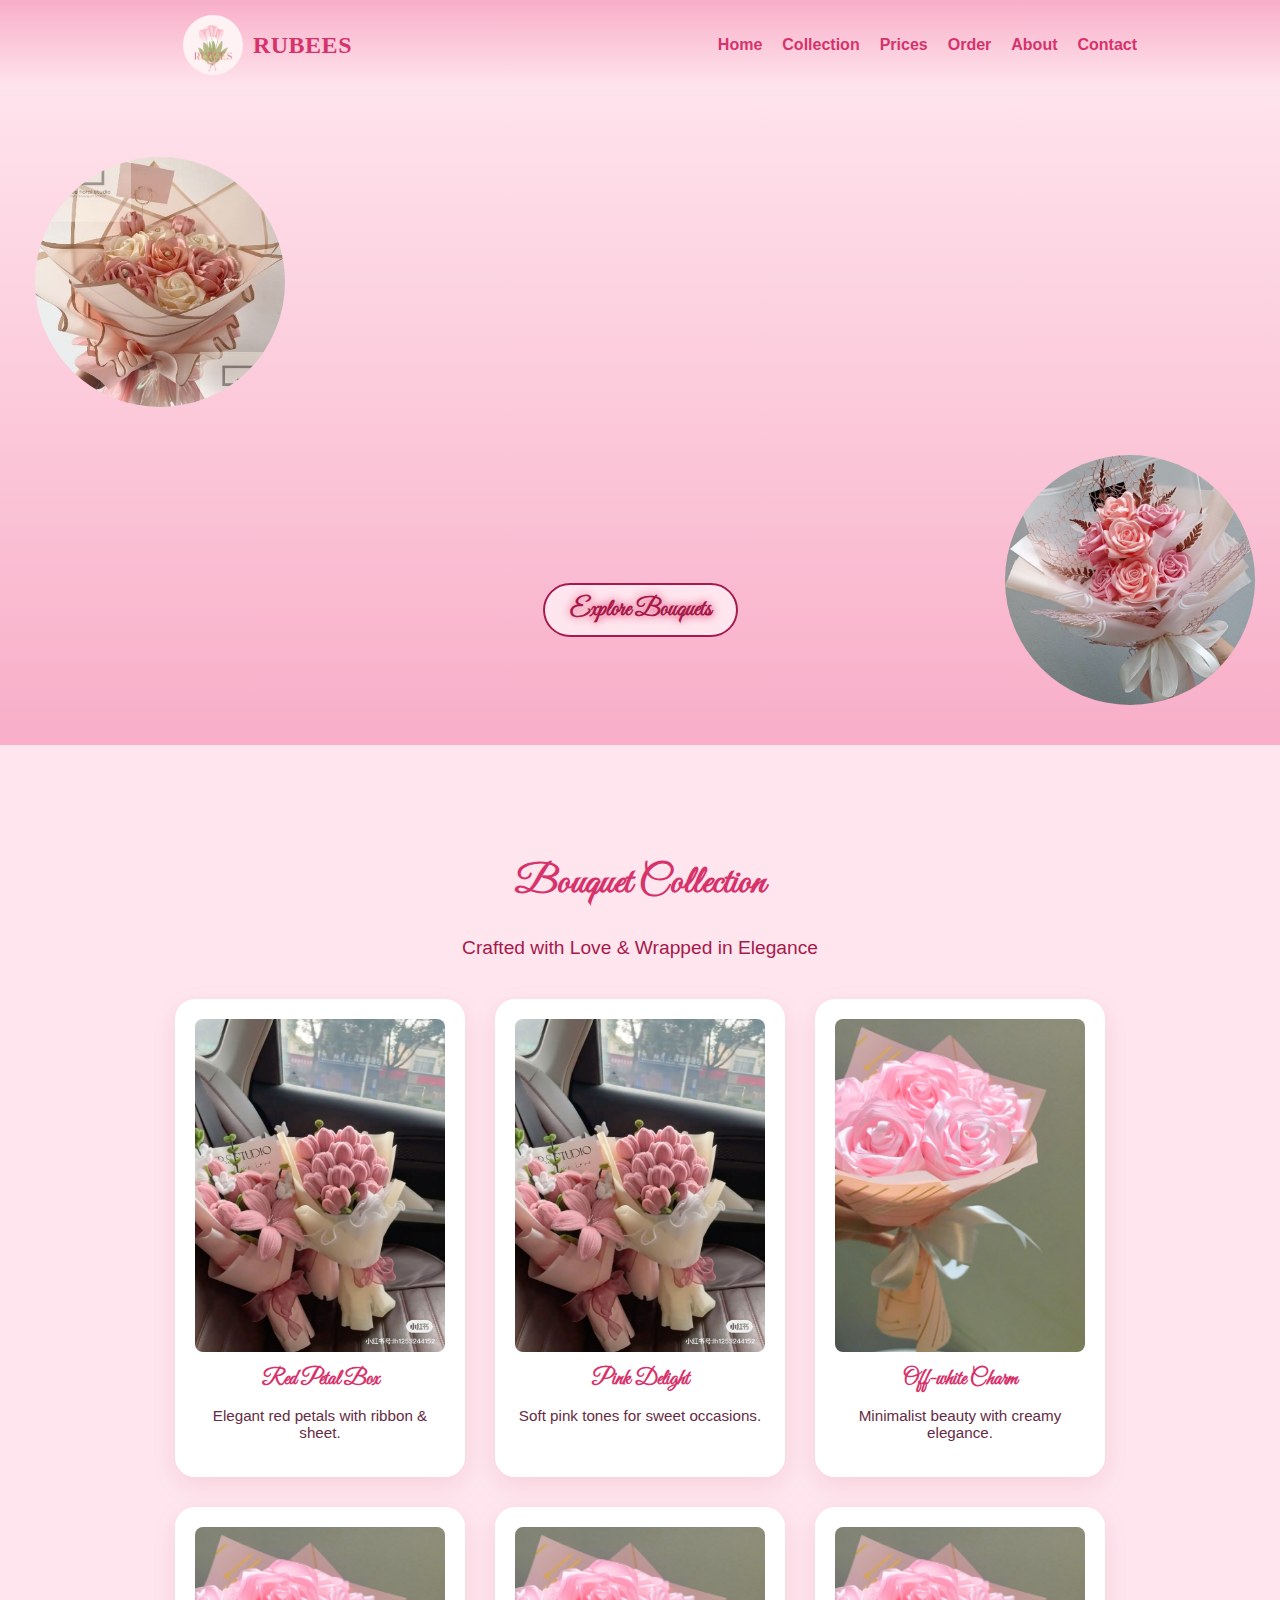
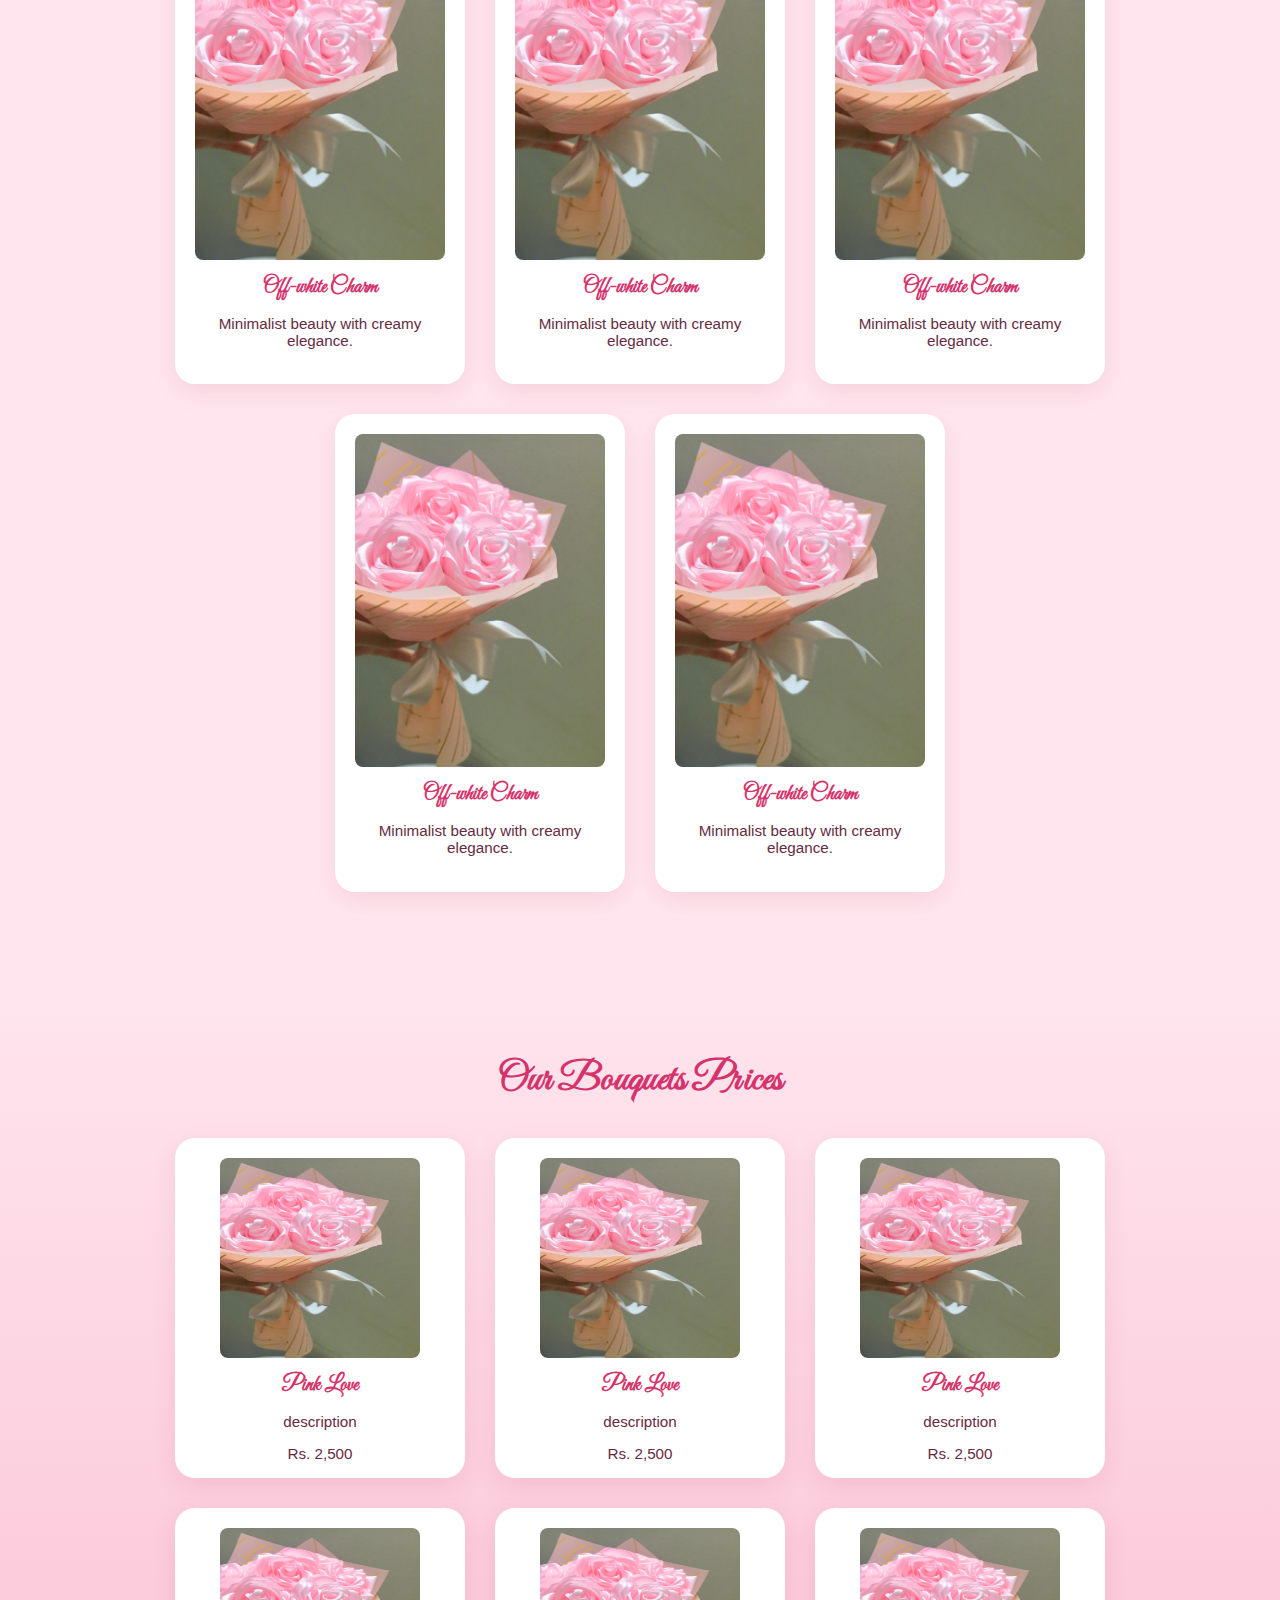
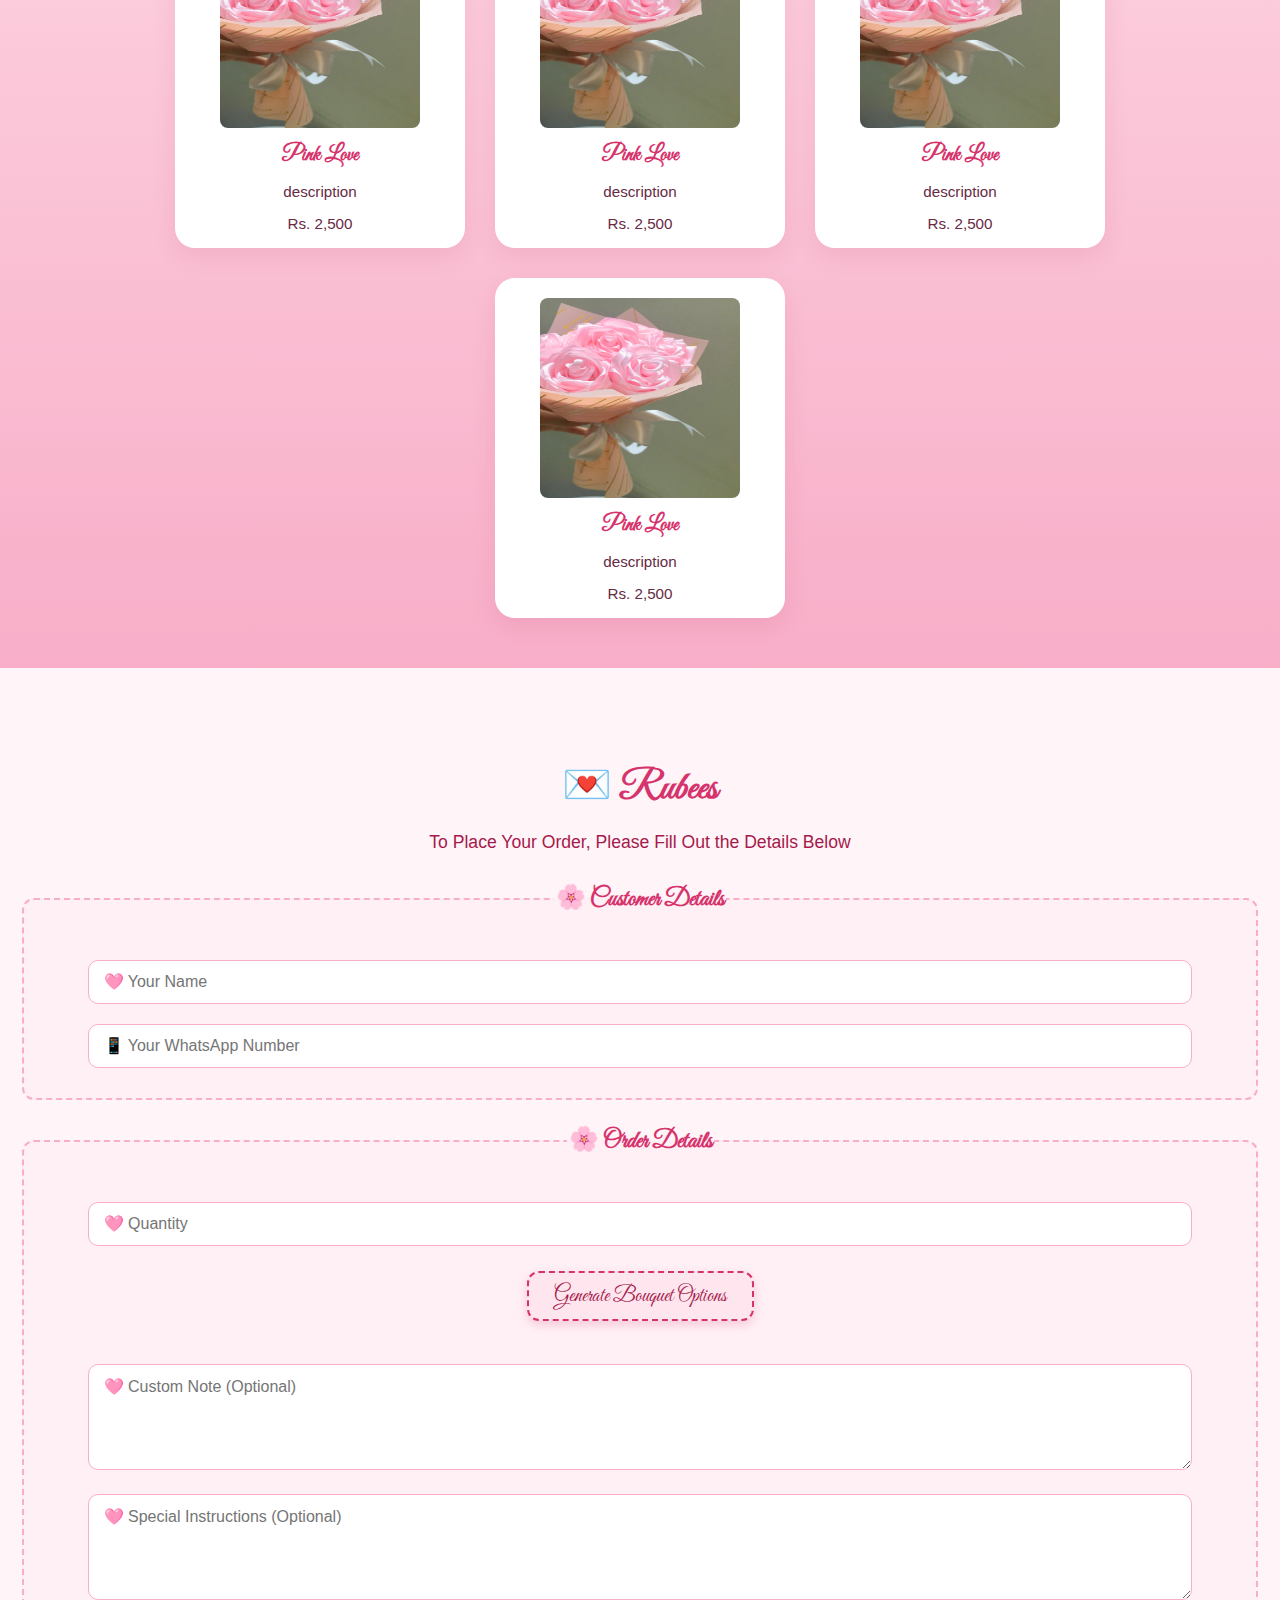
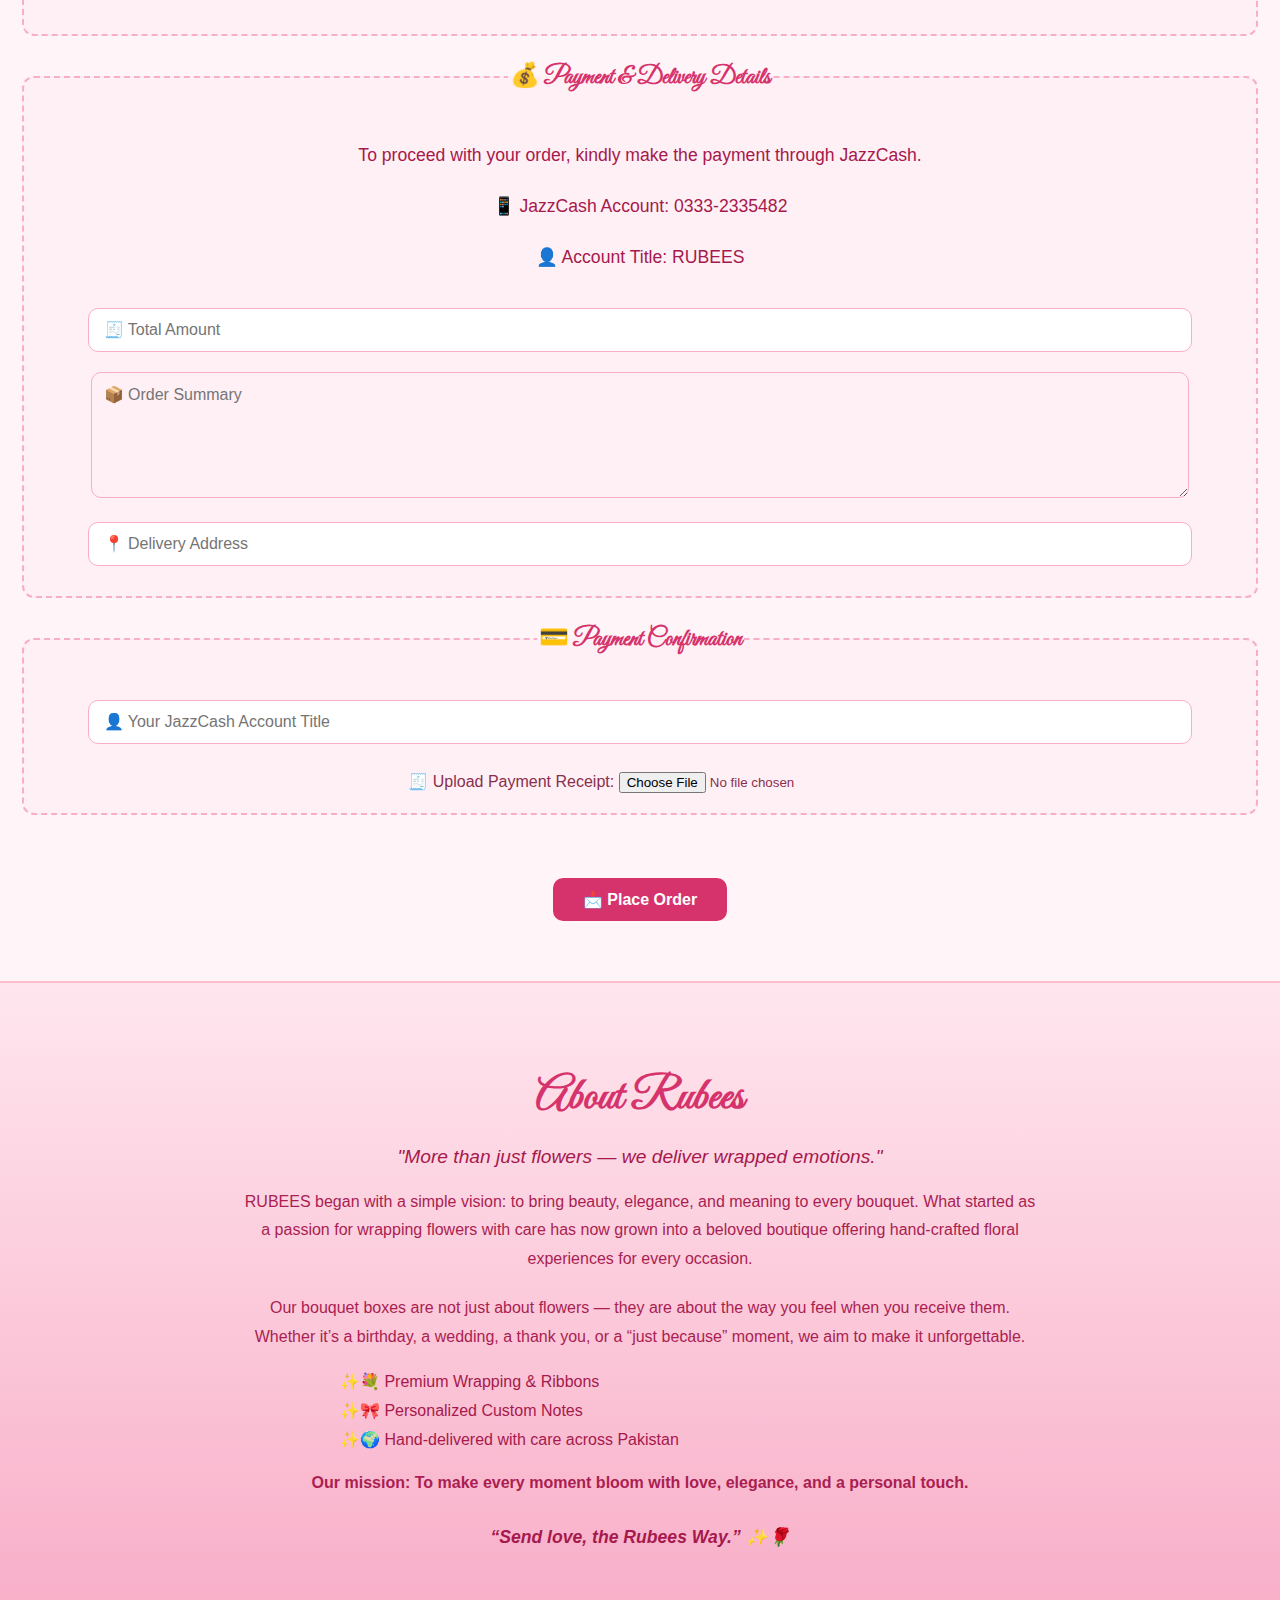
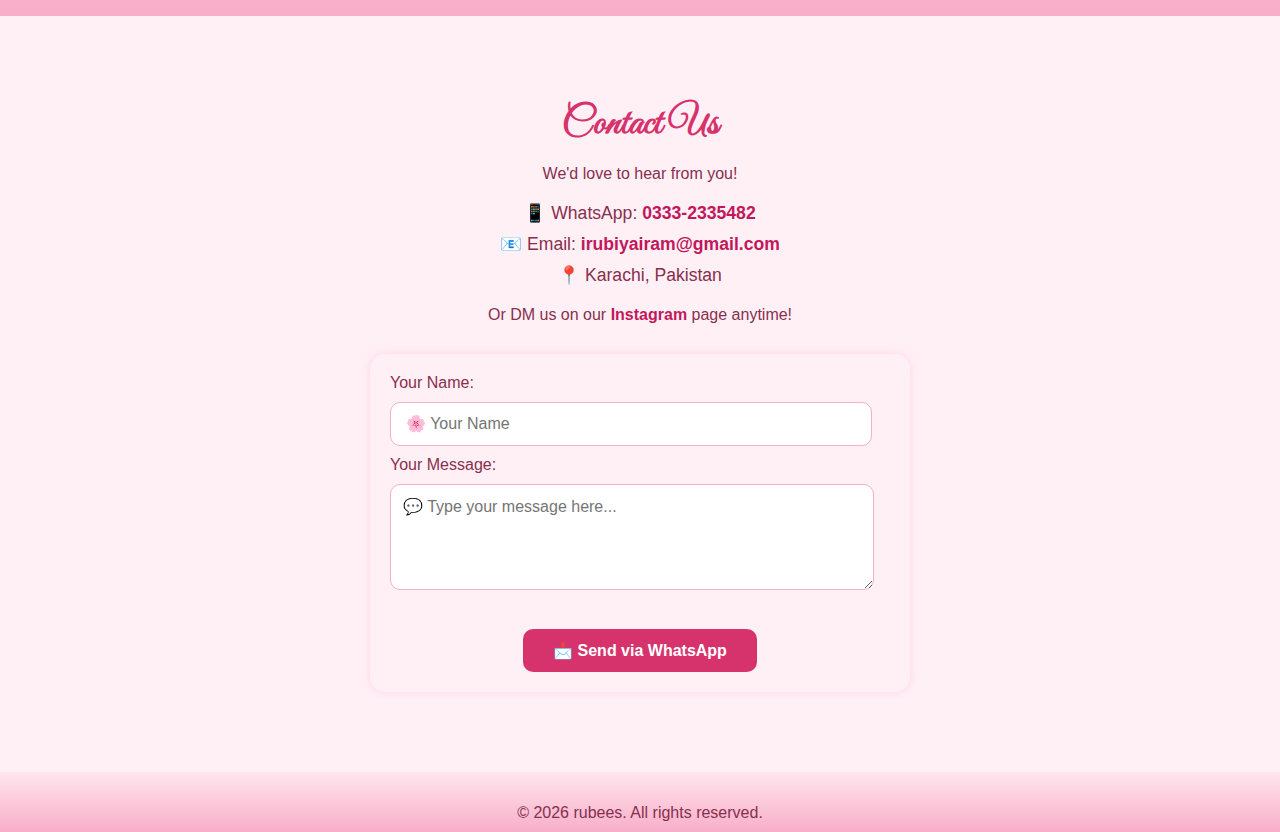
<file: index.html>
<!DOCTYPE html>
<html lang="en">

<head>
  <meta charset="UTF-8">
    <meta name="viewport" content="width=device-width, initial-scale=1.0">
    <meta name="robots" content="index, follow" />
<meta name="google-site-verification" content="2AJd_3ozUJxQvvRn-vdERJlX101uz1SFBG27ntd2XR8" />
  <!-- Basic SEO -->
  <meta name="description" content="Rubees is your go-to online store for Elegant Bouquets. Order Now!" />

  <!-- Social Media Preview -->
  <meta property="og:title" content="Rubees | Elegant Online Bouquets" />
  <meta property="og:description" content="Rubees is your go-to online store for Elegant Bouquets. Order Now!" />
  <meta property="og:image" content="https://rubeees.github.io/rubees/logo.png" />
  <meta property="og:url" content="https://rubeees.github.io/rubees/" />
  <meta property="og:type" content="website" />
  <title>RUBEES | Online Bouquets</title>
  <link href="https://fonts.googleapis.com/css2?family=Great+Vibes&display=swap" rel="stylesheet">
  <link href="https://fonts.googleapis.com/css2?family=Allura&display=swap" rel="stylesheet">
  <link href="https://fonts.googleapis.com/css2?family=Parisienne&display=swap" rel="stylesheet">
  <link rel="stylesheet" href="styles.css">
  
</head>

<body>
 <header>
  <div class="logo-title">
    <img src="logo.png" alt="RUBEES Logo" class="logo-img">
    <span class="logo-text">RUBEES</span>
  </div>

  <!-- Hamburger Icon -->
  <div class="hamburger" onclick="toggleMenu()">
    ☰
  </div>

  <!-- Navigation Links -->
 <!-- Slide Menu Panel -->
<div class="side-menu" id="sideMenu">
  <ul>
    <li><a href="#home">Home</a></li>
    <li><a href="#bouquets">Collection</a></li>
    <li><a href="#shop">Prices</a></li>
    <li><a href="#order">Order</a></li>
    <li><a href="#about">About</a></li>
    <li><a href="#contact">Contact</a></li>
  </ul>
</div>

</header>

  <section class="hero" id="home">
    <div class="hero-layout">

      <img src="background1.jpeg" alt="Decor Left" class="side-img left-img" />

      <div class="hero-content">
        <div class="hero-text">
          <h1>Hello,<br>Welcome to Rubees</h1>
          <p class="tagline">Elegantly Boxed Blooms, Wrapped with Love</p>
          <p class="subtag">From ribbons to sheets — our bouquet sets are more than flowers, they’re experiences.</p>

          <ul class="features">
            <li>🎀 Premium Wrapping Sheets & Ribbons</li>
            <li>🌸 Customization Available</li>
            <li>💌 Packed With Love</li>
            <li>🚚 Delivery in 4-5 Days</li>
          </ul>

          <a href="#order" class="btn">Place Your Order</a>
        </div>
      </div>

      <img src="background2.jpg" alt="Decor Right" class="side-img right-img" />

    </div>

    <div class="scroll-down">
      <a href="#bouquets" class="scroll-btn">Explore Bouquets</a>
    </div>
  </section>

  <section class="bouquets" id="bouquets">
    <h2 class="section-title">Bouquet Collection</h2>
    <p class="section-subtitle">Crafted with Love & Wrapped in Elegance</p>

    <div class="bouquet-grid">
      <div class="bouquet-card">
        <a href="bouquet1.jpeg" class="popup-img">
          <img src="bouquet1.jpeg" alt="Red Petal Box" />
        </a>
        <h3>Red Petal Box</h3>
        <p>Elegant red petals with ribbon & sheet.</p>
      </div>

      <div class="bouquet-card">
        <a href="bouquet1.jpeg" class="popup-img">
          <img src="bouquet1.jpeg" alt="Pink Delight" />
        </a>
        <h3>Pink Delight</h3>
        <p>Soft pink tones for sweet occasions.</p>
      </div>

      <div class="bouquet-card">
        <a href="bouquet.jpg" class="popup-img">
          <img src="bouquet.jpg" alt="Off-white Charm" />
        </a>
        <h3>Off-white Charm</h3>
        <p>Minimalist beauty with creamy elegance.</p>
      </div>

      <div class="bouquet-card">
        <a href="bouquet.jpg" class="popup-img">
          <img src="bouquet.jpg" alt="Off-white Charm" />
        </a>
        <h3>Off-white Charm</h3>
        <p>Minimalist beauty with creamy elegance.</p>
      </div>

      <div class="bouquet-card">
        <a href="bouquet.jpg" class="popup-img">
          <img src="bouquet.jpg" alt="Off-white Charm" />
        </a>
        <h3>Off-white Charm</h3>
        <p>Minimalist beauty with creamy elegance.</p>
      </div>

      <div class="bouquet-card">
        <a href="bouquet.jpg" class="popup-img">
          <img src="bouquet.jpg" alt="Off-white Charm" />
        </a>
        <h3>Off-white Charm</h3>
        <p>Minimalist beauty with creamy elegance.</p>
      </div>

      <div class="bouquet-card">
        <a href="bouquet.jpg" class="popup-img">
          <img src="bouquet.jpg" alt="Off-white Charm" />
        </a>
        <h3>Off-white Charm</h3>
        <p>Minimalist beauty with creamy elegance.</p>
      </div>

      <div class="bouquet-card">
        <a href="bouquet.jpg" class="popup-img">
          <img src="bouquet.jpg" alt="Off-white Charm" />
        </a>
        <h3>Off-white Charm</h3>
        <p>Minimalist beauty with creamy elegance.</p>
      </div>

        
      



    </div>
  </section>




  <!-- Shop Section -->
  <section id="shop" class="shop">
    <h2>Our Bouquets Prices</h2>
    <div class="bouquet-grid">
      <!--  bouquets -->
       <div class="bouquet-card">
           <a href="bouquet.jpg" class="popup-img">
        <img src="bouquet.jpg" alt="Pink Bouquet">
        </a>
        <h3>Pink Love</h3>
        <p>description</p>
        <p>Rs. 2,500</p>
      </div>

     <div class="bouquet-card">
           <a href="bouquet.jpg" class="popup-img">
        <img src="bouquet.jpg" alt="Pink Bouquet">
        </a>
        <h3>Pink Love</h3>
        <p>description</p>
        <p>Rs. 2,500</p>
      </div>

     <div class="bouquet-card">
           <a href="bouquet.jpg" class="popup-img">
        <img src="bouquet.jpg" alt="Pink Bouquet">
        </a>
        <h3>Pink Love</h3>
        <p>description</p>
        <p>Rs. 2,500</p>
      </div>

      <div class="bouquet-card">
           <a href="bouquet.jpg" class="popup-img">
        <img src="bouquet.jpg" alt="Pink Bouquet">
        </a>
        <h3>Pink Love</h3>
        <p>description</p>
        <p>Rs. 2,500</p>
      </div>
      
      <div class="bouquet-card">
           <a href="bouquet.jpg" class="popup-img">
        <img src="bouquet.jpg" alt="Pink Bouquet">
        </a>
        <h3>Pink Love</h3>
        <p>description</p>
        <p>Rs. 2,500</p>
      </div>


     <div class="bouquet-card">
           <a href="bouquet.jpg" class="popup-img">
        <img src="bouquet.jpg" alt="Pink Bouquet">
        </a>
        <h3>Pink Love</h3>
        <p>description</p>
        <p>Rs. 2,500</p>
      </div>

     <div class="bouquet-card">
           <a href="bouquet.jpg" class="popup-img">
        <img src="bouquet.jpg" alt="Pink Bouquet">
        </a>
        <h3>Pink Love</h3>
        <p>description</p>
        <p>Rs. 2,500</p>
      </div>

      <!-- Add more bouquet cards here -->
    </div>
  </section>

 
<!-- Order Section -->
<section id="order">
  <h2>💌 Rubees</h2>
  <p>To Place Your Order, Please Fill Out the Details Below</p>

  <form action="https://formsubmit.co/iramrubiya@gmail.com" method="POST" enctype="multipart/form-data" onsubmit="return validateForm()">
    <!-- Hidden Settings -->
    <input type="hidden" name="_captcha" value="false">
    <input type="hidden" name="_subject" value="🎉 New Rubees Order Received!">
    <input type="hidden" name="_template" value="table">

    <!-- Customer Details -->
    <fieldset>
      <legend>🌸 Customer Details</legend>
      <input type="text" name="Customer Name" placeholder="🩷 Your Name" required pattern="[A-Za-z ]{3,}" title="Only alphabets and spaces allowed (min 3 characters)" />
      <input type="text" name="WhatsApp Number" placeholder="📱 Your WhatsApp Number" required pattern="03[0-9]{9}" title="Please enter valid WhatsApp number e.g. 03XXXXXXXXX" />
    </fieldset>

    <!-- Order Details -->
    <fieldset>
      <legend>🌸 Order Details</legend>
      <input type="number" name="Quantity" id="quantity" placeholder="🩷 Quantity" required min="1" max="10"/>
      <button type="button" id="generateBouquets">Generate Bouquet Options</button><br><br>
      <div id="bouquet-types-container" style="margin-top: 15px;"></div>
      <textarea name="Custom Note" placeholder="🩷 Custom Note (Optional)"></textarea>
      <textarea name="Special Instructions" placeholder="🩷 Special Instructions (Optional)"></textarea>
    </fieldset>

    <!-- Payment Section -->
    <fieldset>
      <legend>💰 Payment & Delivery Details</legend>
      <p>To proceed with your order, kindly make the payment through JazzCash.</p>
      <p>📱 JazzCash Account: 0333-2335482</p>
      <p>👤 Account Title: RUBEES</p>
      <input type="text" name="Total Amount (PKR)" id="total" placeholder="🧾 Total Amount" readonly />
      <textarea id="orderSummary" name="Order Summary" placeholder="📦 Order Summary" readonly style="width: 90%; padding: 12px; margin: 10px 0; border: 1.5px solid #f8aec8; border-radius: 10px; background: #fff0f5; color: #662b44; font-size: 1rem;"></textarea>
      <input type="text" name="Delivery Address" placeholder="📍 Delivery Address" required minlength="5" />
    </fieldset>

    <!-- Confirmation -->
    <fieldset>
      <legend>💳 Payment Confirmation</legend>
      <input type="text" name="Payer Account Title" placeholder="👤 Your JazzCash Account Title" required pattern="[A-Za-z ]{3,}" title="Only alphabets and spaces allowed (min 3 characters)" />
      <br><br>
      <label>🧾 Upload Payment Receipt:
        <input type="file" name="Payment Receipt" accept="image/*,.pdf" required />
      </label>
    </fieldset>
<input type="hidden" id="bouquetsGenerated" value="no" />

    <br>
    <button type="submit">📩 Place Order</button>
    <input type="hidden" name="_next" value="https://rubiyairam.github.io/rubees/thankyou.html">
  </form>
</section>

<!-- JavaScript -->
<script>
  const bouquetPrices = {
    maroon: 2000,
    "off-white": 1800,
    pink: 1600
  };

  const quantityInput = document.getElementById("quantity");
  const generateBtn = document.getElementById("generateBouquets");
  const bouquetTypesContainer = document.getElementById("bouquet-types-container");
  const totalField = document.getElementById("total");

  generateBtn.addEventListener("click", () => {
    const quantity = parseInt(quantityInput.value);
    bouquetTypesContainer.innerHTML = "";

    if (!quantity || quantity < 1) {
      alert("Please enter a valid quantity first.");
      return;
    }

    for (let i = 0; i < quantity; i++) {
      const label = document.createElement("label");
      label.textContent = `🩷 Select Bouquet Type ${i + 1}:`;

      const select = document.createElement("select");
      select.name = `Bouquet Type ${i + 1}`;
      select.required = true;

      const defaultOption = document.createElement("option");
      defaultOption.textContent = "Select an option";


      defaultOption.value = "";
      select.appendChild(defaultOption);

      for (let type in bouquetPrices) {
        const option = document.createElement("option");
        option.value = type;
        option.textContent = type.charAt(0).toUpperCase() + type.slice(1);
        select.appendChild(option);
      }

      select.addEventListener("change", updatePriceAndTotal);
      bouquetTypesContainer.appendChild(label);
      bouquetTypesContainer.appendChild(select);
      bouquetTypesContainer.appendChild(document.createElement("br"));
    }

    document.getElementById("bouquetsGenerated").value = "yes";

bouquetTypesContainer.scrollIntoView({ behavior: "smooth" });

    updatePriceAndTotal();
  });

  function updatePriceAndTotal() {
    const selects = bouquetTypesContainer.querySelectorAll("select");
    let total = 0;
    let summary = [];

    selects.forEach((select, index) => {
      const val = select.value;
      const price = bouquetPrices[val] || 0;
      if (val) {
        total += price;
        summary.push(`🌸 Bouquet ${index + 1}: ${val.charAt(0).toUpperCase() + val.slice(1)} (${price} PKR)`);
      }
    });

    totalField.value = total;
    const summaryBox = document.getElementById("orderSummary");
    if (summary.length > 0) {
      summaryBox.value = summary.join("\n") + `\n🧾 Total: ${total} PKR`;
    } else {
      summaryBox.value = "";
    }
  }

  function validateForm() {
  const bouquetsGenerated = document.getElementById("bouquetsGenerated").value;

  if (bouquetsGenerated !== "yes") {
    alert("Please click 'Generate Bouquet Options' before placing the order.");
    return false;
  }

  const selects = document.querySelectorAll('#bouquet-types-container select');
  for (let s of selects) {
    if (s.value === "") {
      alert("Please select all bouquet types.");
      return false;
    }
  }
  return true;
}

</script>



<!-- About section -->
<section id="about" class="about">
  <h2>About Rubees</h2>
  <p class="about-tagline">"More than just flowers — we deliver wrapped emotions."</p>

  <div class="about-content">
    <p>
      RUBEES began with a simple vision: to bring beauty, elegance, and meaning to every bouquet. 
      What started as a passion for wrapping flowers with care has now grown into a beloved boutique offering hand-crafted floral experiences for every occasion.
    </p>

    <p>
      Our bouquet boxes are not just about flowers — they are about the way you feel when you receive them. Whether it’s a birthday, a wedding, a thank you, or a “just because” moment, we aim to make it unforgettable.
    </p>

    <ul class="about-highlights">
      <li>💐 Premium Wrapping & Ribbons</li>
      <li>🎀 Personalized Custom Notes</li>
      <li>🌍 Hand-delivered with care across Pakistan</li>
    </ul>

    <p class="mission">
      <strong>Our mission:</strong> To make every moment bloom with love, elegance, and a personal touch.
    </p>

    <blockquote class="founder-quote">
      “Send love, the Rubees Way.” ✨🌹
    </blockquote>
  </div>
</section>


<!-- Contact section -->
<section id="contact" class="contact">
  <h2>Contact Us</h2>
  <p>We'd love to hear from you!</p>

  <ul class="contact-details">
    <li>📱 WhatsApp: <a href="https://wa.me/923332335482" target="_blank">0333-2335482</a></li>
    <li>📧 Email: <a href="mailto:irubiyairam@gmail.com">irubiyairam@gmail.com</a></li>
    <li>📍 Karachi, Pakistan</li>
  </ul>

  <p>Or DM us on our <a href="https://www.instagram.com/rubeees._?igsh=MTJneWtsMHRmOTRpaA==" target="_blank">Instagram</a> page anytime!</p>

  <form id="whatsappForm" class="whatsapp-form">
  <label for="userName">Your Name:</label>
  <input type="text" id="userName" placeholder="🌸 Your Name" required>

  <label for="userMessage">Your Message:</label>
  <textarea id="userMessage" placeholder="💬 Type your message here..." required></textarea>

  <button type="submit">📩 Send via WhatsApp</button>
</form>

</section>



<script>
  document.getElementById("whatsappForm").addEventListener("submit", function (e) {
    e.preventDefault();

    const name = document.getElementById("userName").value.trim();
    const message = document.getElementById("userMessage").value.trim();

    if (name === "" || message === "") {
      alert("Please fill out both fields.");
      return;
    }

    const encodedMessage = encodeURIComponent(`🌸 Name: ${name}\n💬 Message: ${message}`);
    const whatsappNumber = "923332335482"; // Without leading 0, with country code

    window.open(`https://wa.me/${whatsappNumber}?text=${encodedMessage}`, "_blank");
  });
</script>



<script>
  window.addEventListener('pageshow', function (event) {
    if (event.persisted || performance.getEntriesByType("navigation")[0].type === "back_forward") {
      window.location.reload(); // Reloads page if user comes back with back button
    }
  });
</script>








<footer>
  <p>&copy; <span id="year"></span> rubees. All rights reserved.</p>
</footer>





  <!-- Popup Modal -->
  <div id="imagePopup" class="popup-overlay">
    <span class="popup-close">&times;</span>
    <img class="popup-content" id="popupImg" />
  </div>

<script>
  function toggleMenu() {
    const menu = document.getElementById('mobileMenu');
    menu.classList.toggle('show');
  }
</script>


<script>
  function toggleMenu() {
    const menu = document.getElementById("sideMenu");
    menu.classList.toggle("show");
  }

  // Close menu on outside click
  window.addEventListener("click", function (e) {
    const menu = document.getElementById("sideMenu");
    const hamburger = document.querySelector(".hamburger");

    if (!menu.contains(e.target) && !hamburger.contains(e.target)) {
      menu.classList.remove("show");
    }
  });

  // Close menu when any link is clicked
  document.querySelectorAll('#sideMenu a').forEach(link => {
    link.addEventListener('click', () => {
      document.getElementById("sideMenu").classList.remove("show");
    });
  });
</script>

<div id="overlay" class="overlay"></div>

<script>
  const hamburger = document.querySelector('.hamburger'); 
  const sideMenu = document.querySelector('.side-menu');  
  const overlay = document.getElementById('overlay');

  hamburger.addEventListener('click', () => {
    sideMenu.classList.toggle('open');
    overlay.style.display = sideMenu.classList.contains('open') ? 'block' : 'none';
  });

  overlay.addEventListener('click', () => {
    sideMenu.classList.remove('open');
    overlay.style.display = 'none';
  });

  // 👇 New Code: Jab menu ka koi link click ho to menu + overlay dono band
  const menuLinks = document.querySelectorAll('.side-menu a');
  menuLinks.forEach(link => {
    link.addEventListener('click', () => {
      sideMenu.classList.remove('open');
      overlay.style.display = 'none';
    });
  });
</script>


</body>
<script src="script.js"></script>

</html>
</file>
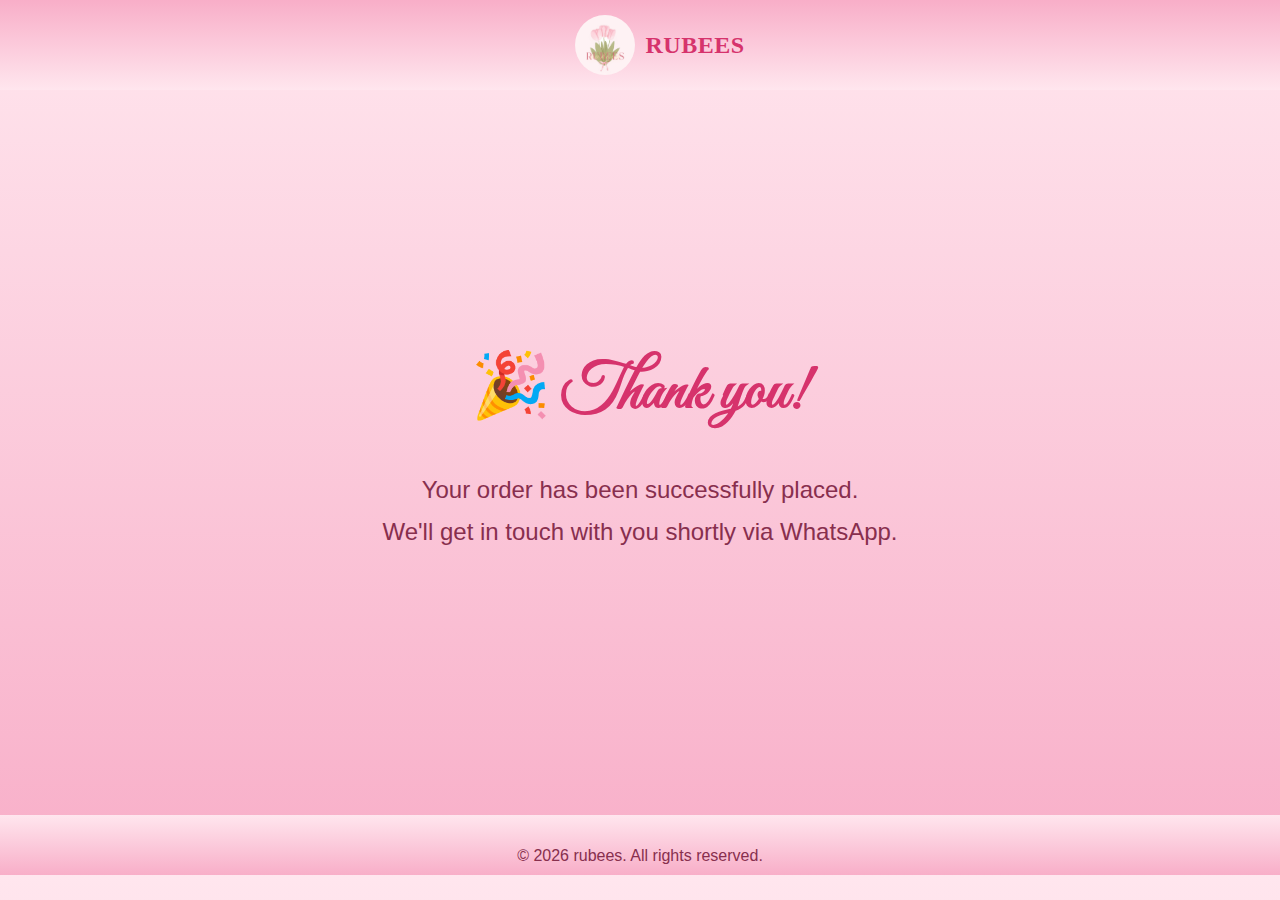
<file: thankyou.html>
<!DOCTYPE html>
<html lang="en">

<head>
  <meta charset="UTF-8">
  <meta name="viewport" content="width=device-width, initial-scale=1.0">
  <title>RUBEES | Online Bouquets</title>
  <link href="https://fonts.googleapis.com/css2?family=Great+Vibes&display=swap" rel="stylesheet">
  <link href="https://fonts.googleapis.com/css2?family=Allura&display=swap" rel="stylesheet">
  <link href="https://fonts.googleapis.com/css2?family=Parisienne&display=swap" rel="stylesheet">
  <link rel="stylesheet" href="styles.css">
   <style>
    body {
      background: linear-gradient(to bottom, #ffe6ee, #f8aec8);
     height: 100%;
    }
  </style>
</head>

<body>
  <header>
    <div class="logo-title">
      <img src="logo.png" alt="RUBEES Logo" class="logo-img">
      <span class="logo-text">RUBEES</span>
    </div>


  </header>


  <section class="thank-you-message">
    <h2>🎉 Thank you!</h2>
    <p>Your order has been successfully placed.</p>
    <p>We'll get in touch with you shortly via WhatsApp.</p>
  </section>


  <footer>
    <p>&copy; <span id="year"></span> rubees. All rights reserved.</p>
  </footer>


  <script>
const yearSpan = document.getElementById("year");
const currentYear = new Date().getFullYear();
yearSpan.textContent = currentYear;
</script>

  <script>
    // Prevent form resubmission on back button
    window.history.replaceState(null, null, window.location.href);
  </script>



</body>
<script src="script.js"></script>

</html>
</file>
<file: styles.css>
@import url('https://fonts.googleapis.com/css2?family=Great+Vibes&display=swap');
html {
  scroll-behavior: smooth;
}
/* ===== Header ===== */
body {
  margin: 0;
  font-family: 'Segoe UI', sans-serif;
  background-color: #fff5f8;
  color: #882f4e;
  margin-top: 50px;
}
h1, h2, h3, .logo {
  font-family: 'Great Vibes', cursive;
}
header {
  position: fixed;
  top: 0;
  left: 0;
  width: 100%;
  z-index: 1000;
  transition: top 0.3s ease;
  background: linear-gradient(to bottom, #f8aec8, #ffe6ee);
  display: flex;
  justify-content:space-around;
  align-items: center;
  padding: 15px 20px;
}
.logo-title {
  display: flex;
  align-items: center;
  gap: 10px;
}
.logo-text {
  font-family: 'Times New Roman', serif;
  font-size: 1.5rem;
  color: #d6336c;
  font-weight: bold;
  letter-spacing: 0.5px;
}
.logo-img {
  height: 60px;
  width: 60px;
  border-radius: 50%;
}

.side-menu ul{
  list-style: none;
  display: flex;
  gap: 20px;
}
.side-menu ul li a {
  text-decoration: none;
  color: #d6336c;
  font-weight: bold;
  
}
.side-menu ul li a:hover {
  color: #9b1c4d;
}

.side-menu ul li a.active {
  color: white;
  background-color: #d6336c;
  padding: 5px 10px;
  border-radius: 8px;
}
h2{
    font-size: 2.5rem;
     color: #d6336c;

}


/* ===== HERO SECTION ===== */
.hero {
  position: relative;
  background: linear-gradient(to bottom, #ffe6ee, #f8aec8);
  padding: 80px 30px 120px;
  text-align: center;
}
.hero-layout {
  max-width: 1200px;
  margin: 0 auto;
  padding: 0 20px;
  z-index: 2;
  position: relative;
}

/* ==== SIDE IMAGES ==== */
.side-img {
  width: 250px;
  height: 250px;
  border-radius: 50%;
  object-fit: cover;
  position: absolute;
}
/* Left image (top-left) */
.left-img {
  left: 5px;
}
/* Right image (bottom-right) */
.right-img {
  right: -5px;
  bottom: -150px;
}
@keyframes rotate360 {
  0% {
    transform: rotate(0deg);
  }
  100% {
    transform: rotate(360deg);
  }
}
.left-img,
.right-img {
  animation: rotate360 20s linear infinite; /* rotate in 20 seconds endlessly */
}



/* ==== HERO CONTENT ==== */
.hero-content {
  opacity: 0;
  animation: fadeSlideUp 1.2s ease forwards;
  transform: translateY(30px);
}
.hero-text {
  opacity: 0;
  animation: fadeUp 1s ease forwards;
  animation-delay: 0.5s;
  transform: translateY(40px);
}

@keyframes fadeSlideUp {
  to {
    opacity: 1;
    transform: translateY(0);
  }
}

@keyframes fadeUp {
  to {
    opacity: 1;
    transform: translateY(0);
  }
}

.hero h1 {
  font-size: 2.5rem;
  color: #d6336c;
}

.tagline {
  font-family: 'Great Vibes', cursive;
  font-size: 1.8rem;
  color: #a6194c;
  margin-bottom: 10px;
}

.subtag {
  font-size: 1rem;
  color: #662b44;
  margin: 10px 0 20px;
}

.features {
  list-style: none;
  padding: 0;
  margin: 20px 0;
  color: #a6194c;
  font-weight: bold;
}

.features li {
  margin-bottom: 10px;
}

.btn {
  padding: 10px 25px;
  background: #d6336c;
  color: white;
  border: none;
  text-decoration: none;
  font-weight: bold;
  border-radius: 8px;
  margin-top: 20px;
  display: inline-block;
}

/* ==== SCROLL DOWN BUTTON ==== */
.scroll-down {
  margin-top: 40px;
}

.scroll-down a {
  font-family: 'Great Vibes', cursive;
  font-size: 1.5rem;
  color: #a6194c;
  text-decoration: none;
  font-weight: 700;
  text-shadow: 1px 1px 2px #ffb6c1, 0 0 10px #d6336c;
  border: 2px solid #a6194c;
  border-radius: 30px;
  padding: 10px 25px;
  background-color: #ffe6ee;
}




/* ======= BOUQUET SECTION ======= */
.bouquets {
  padding: 80px 20px; /* reduce side padding for balance */
  background-color: #ffe6ee;
  text-align: center;
  display: flex;
  flex-direction: column;
  align-items: center;
}
.bouquets h2 {
  font-size: 2.5rem;
  color: #d6336c;
  margin-bottom: 10px;
}
.section-subtitle {
  font-size: 1.2rem;
  color: #a6194c;
  margin-bottom: 40px;
}
.bouquet-card img {
  width: 100%;
  border-radius: 8px;
}
.bouquet-grid {
  display: flex;
  flex-wrap: wrap;
  gap: 30px;
  justify-content: center;
  justify-items: center; /* ⭐️ new line for perfect centering */
  margin: 0 auto;
}
.bouquet-card {
  background-color: #fff;
  padding: 20px;
  width:250px !important;
  border-radius: 20px;
  box-shadow: 0 8px 25px rgba(166, 25, 76, 0.1);
  transition: transform 0.3s ease, box-shadow 0.3s ease;
}
.bouquet-card:hover {
  transform: translateY(-8px);
  box-shadow: 0 12px 30px rgba(166, 25, 76, 0.2);
}
.bouquet-card h3 {
  font-size: 1.3rem;
  color: #d6336c;
  margin: 10px 0 5px;
}
.bouquet-card p {
  color: #662b44;
  font-size: 0.95rem;
}
.popup-overlay {
  display: none;
  position: fixed;
  z-index: 9999;
  padding-top: 60px;
  left: 0;
  top: 0;
  width: 100%;
  height: 100%;
  background-color: rgba(0,0,0,0.8);
}
.popup-content {
  margin: auto;
  display: block;
  max-width: 80%;
  max-height: 80%;
  border-radius: 10px;
}
.popup-close {
  position: absolute;
  top: 20px;
  right: 40px;
  color: #fff;
  font-size: 40px;
  font-weight: bold;
  cursor: pointer;
}



/*prices*/
.shop {
  background: linear-gradient(to bottom, #ffe6ee, #f8aec8);
  padding: 50px 20px;
  text-align: center;
}
.shop .bouquet-card{
  height: 300px;
  width: 400px;
}
.shop .bouquet-card img{
  height: 200px;
  width: 200px;
}

/* ===== ORDER SECTION ===== */
#order {
  background: #fff5f8;
  padding: 60px 20px;
  text-align: center;
}
#order h2 {
  font-size: 2.5rem;
  color: #d6336c;
  margin-bottom: 5px;
}
#order p {
  color: #a6194c;
  font-size: 1.1rem;
  margin-bottom: 30px;
}



form fieldset {
  border: 2px dashed #f8aec8;
  padding: 20px;
  border-radius: 12px;
  margin-bottom: 25px;
  background-color: #fff0f5;
}
form legend {
  font-weight: bold;
  font-size: 1.5rem;
  color: #d6336c;
  font-family: 'Great Vibes', cursive;
  margin-bottom: 15px;
}

form input[type="text"],
form input[type="number"],
form select,
form textarea {
  width: 90%;
  padding: 12px 15px;
  margin: 10px 0;
  border: 1.5px solid #f8aec8;
  border-radius: 10px;
  background: #fff;
  color: #662b44;
  font-size: 1rem;
  font-family: 'Segoe UI', sans-serif;
  outline: none;
}
form select{
  width: 92% !important;
}

form textarea {
  resize: vertical;
  min-height: 80px;
}

form button[type="submit"],
#finalSubmit {
  background-color: #d6336c;
  color: white;
  border: none;
  padding: 12px 30px;
  font-size: 1rem;
  font-weight: bold;
  border-radius: 10px;
  margin-top: 20px;
  cursor: pointer;
  transition: background-color 0.3s ease;
}
form button[type="submit"]:hover,
#finalSubmit:hover {
  background-color: #a6194c;
}
#generateBouquets {
  background-color: #ffe6ee;
  color: #a6194c;
  border: 2px dashed #d6336c;
  font-family: 'Great Vibes', cursive;
  font-size: 1.3rem;
  padding: 10px 25px;
  border-radius: 12px;
  margin-top: 15px;
  cursor: pointer;
  transition: all 0.3s ease;
  box-shadow: 0 4px 10px rgba(214, 51, 108, 0.2);
}

#generateBouquets:hover {
  background-color: #f8aec8;
  color: #fff;
  border-style: solid;
  box-shadow: 0 6px 16px rgba(214, 51, 108, 0.3);
  transform: scale(1.03);
}


/* ===== PAYMENT SECTION ===== */
#paymentSection,
#paymentPage {
  max-width: 600px;
  margin: 0 auto;
  text-align: left;
  background-color: #ffe6ee;
  border-radius: 15px;
  padding: 30px 25px;
  box-shadow: 0 5px 15px rgba(166, 25, 76, 0.1);
  margin-top: 40px;
}

#paymentSection h3,
#paymentPage h3 {
  font-size: 1.8rem;
  color: #d6336c;
  text-align: center;
  font-family: 'Great Vibes', cursive;
}

#paymentSection p,
#paymentPage p,
#paymentPage label {
  font-size: 1rem;
  color: #662b44;
  margin-bottom: 15px;
}

#orderSummary {
  resize: vertical;
  min-height: 100px;
}


#address,
#payerName,
#receiptUpload {
  width: 100%;
  padding: 12px;
  margin-top: 10px;
  border: 1.5px solid #f8aec8;
  border-radius: 10px;
  background: #fff;
  font-family: 'Segoe UI', sans-serif;
}

/* Disable state button */
#finalSubmit:disabled {
  background-color: #f3a6b8;
  cursor: not-allowed;
  opacity: 0.7;
}

.about {
  padding: 50px 20px;
  text-align: center;
  border-top: 2px solid #ffc0cb;
}

.about h2 {
  font-size: 2.8rem;
  margin-bottom: 10px;
}

.about-tagline {
  font-style: italic;
  color: #a6194c;
  font-size: 1.2rem;
  margin-bottom: 20px;
}

.about-content p {
  font-size: 1rem;
  line-height: 1.8;
  color: #aa1e51;
  max-width: 800px;
  margin: 0 auto 20px auto;
}

.about-highlights {
  list-style: none;
  padding: 0;
  margin: 20px auto;
  max-width: 600px;
  text-align: left;
  color: #a6194c;
}

.about-highlights li {
  font-size: 1rem;
  margin: 10px 0;
  padding-left: 20px;
  position: relative;
}

.about-highlights li::before {
  content: "✨";
  position: absolute;
  left: 0;
}

.mission {
  font-weight: bold;
  color: #c2185b;
}

.founder-quote {
  font-weight: bold;
  font-style: italic;
  color: #a6194c;
  margin-top: 30px;
  font-size: 1.1rem;
}




.about, .contact {
  padding: 50px 20px;
  background-color: #fff0f6;
  text-align: center;

}
.about{
  background: linear-gradient(to bottom, #ffe6ee, #f8aec8);
}

.about h2, .contact h2 {
  margin-bottom: 10px;
}

.contact-details {
  list-style: none;
  padding: 0;
  margin: 20px 0;
}

.contact-details li {
  margin: 10px 0;
  font-size: 1.1rem;
}
.contact a {
  color: #c2185b; /* Deep pink */
  text-decoration: none; /* Remove underline */
  font-weight: 600;
}

.contact a:hover {
  color: #ff69b4; /* Light pink on hover */
  text-decoration: underline; /* Optional: underline on hover */
}

.whatsapp-form {
  max-width: 500px;
  margin: 30px auto;
  text-align: left;
  background: #fff0f6;
  padding: 20px;
  border-radius: 15px;
  box-shadow: 0 0 10px rgba(255, 105, 180, 0.2);
}

.whatsapp-form input,
.whatsapp-form textarea {
  width: 100%;
  padding: 12px;
  margin-bottom: 15px;
  border-radius: 10px;
  border: 1.5px solid #f8aec8;
  font-size: 1rem;
  background: #fff;
}
.whatsapp-form textarea{
  width: 91.5%;
}
.whatsapp-form button {
  padding: 10px 20px;
  background-color: #25D366;
  color: white;
  border: none;
  border-radius: 10px;
  font-weight: bold;
  font-size: 1rem;
  cursor: pointer;
  display: block;
  margin: 0 auto; /* centers the button */
}

.whatsapp-form button:hover {
  background-color: #1ebc57;
}



footer {
  text-align: center;
  padding: 20px;
  background: linear-gradient(to bottom, #ffe6ee, #f8aec8);
  height: 20px;
  line-height: 10px;
}




.thank-you-message {
  display: flex;
  flex-direction: column;
  justify-content: center; /* Vertical center */
  align-items: center;     /* Horizontal center */
  text-align: center;
  height: 85vh;

  animation: glowFadeIn 2s ease-in-out forwards;

}


.thank-you-message  h2{
font-size: 4em;
}
.thank-you-message  p{
  margin-top: -10px;
font-size: 1.5em;
}

@keyframes glowFadeIn {
  0% {
    opacity: 0;
    box-shadow: 0 0 0 rgba(255, 0, 150, 0.0);
    transform: scale(0.95);
  }
  50% {
    opacity: 0.5;
  }
  100% {
    opacity: 1;
    transform: scale(1);
  }
}




.hamburger {
  display: none;
  cursor: pointer; /* ✅ This makes it clickable */
  font-size: 28px;  /* ✅ Optional: Increase icon size */
  color: #d6336c;   /* Optional: Match your theme */
  padding: 10px;
  border: none;
  background: none;
}

/* Mobile menu default hidden */
#mobileMenu {
  display: none;
}




@media (max-width: 1200px) {
  header {
    flex-direction: column;
    padding: 10px;
  }
  body{
    overflow-x: hidden;
    align-items: center;
  }

  .logo-img {
    height: 50px;
    width: 50px;
  }

  .side-menu ul {
    gap: 15px;
    flex-wrap: wrap;
    justify-content: center;
  }
.hero{
  align-items: center;
}
  .hero h1 {
    font-size: 2rem;
  }

  .tagline {
    font-size: 1.5rem;
    
  }
  .subtag{
    width: 50%;
      margin: 0 auto;
  }
.side-img {
   width: 200px;
  height: 200px;
}


  .bouquet-grid {
    gap: 20px;
  }

  .bouquet-card {
    width: 220px !important;
  }

  .shop .bouquet-card {
    width: 300px;
    height: auto;
  }

  .shop .bouquet-card img {
    width: 180px;
    height: 180px;
  }

  form input[type="text"],
  form input[type="number"],
  form select,
  form textarea {
    width: 90%;
  }

  form select {
    width: 100% !important;
  }

  .thank-you-message h2 {
    font-size: 3em;
  }

  .thank-you-message p {
    font-size: 1.2em;
  }

  .about-content p,
  .about-highlights {
    text-align: center;
  }

  .whatsapp-form textarea {
    width: 91%;
  }
}






@media (max-width: 768px) {

  header {
    flex-direction: row;
    justify-content: space-around;
    padding: 10px;
  }

  
  .logo-title {
    margin-bottom: 10px;
  }
.hamburger {
    display: block;
  }
.side-menu ul {
  display: block; /* ✅ override flex layout */
  padding-left: 0;
}

.side-menu {
  display: block; /* ✅ force show when toggled, but default is right: -100% */
  position: fixed;
  top: 0;
  right: -100%;
  height: 100%;
  width: 250px;
  background-color: #fff0f6;
  transition: right 0.4s ease-in-out;
  padding-top: 70px;
  z-index: 1000;
}


.side-menu.show {
  right: 0;
}

.side-menu ul {
  list-style: none;
  padding: 0;
  margin: 0;
}

.side-menu ul li {
  opacity: 0;
  transform: translateX(20px);
  animation: slideIn 0.4s forwards;
}

.side-menu ul li:nth-child(1) { animation-delay: 0.1s; }
.side-menu ul li:nth-child(2) { animation-delay: 0.2s; }
.side-menu ul li:nth-child(3) { animation-delay: 0.3s; }
.side-menu ul li:nth-child(4) { animation-delay: 0.4s; }
.side-menu ul li:nth-child(5) { animation-delay: 0.5s; }
.side-menu ul li:nth-child(6) { animation-delay: 0.6s; }

.side-menu ul li a {
  display: block;
  padding: 15px 25px;
  text-decoration: none;
  color: #d6336c;
  font-weight: bold;
  font-size: 1.1rem;
}

@keyframes slideIn {
  to {
    opacity: 1;
    transform: translateX(0);
  }
}

  nav#mobileMenu {
    display: none;
    width: 100%;
    background: #ffe6ee;
    position: absolute;
    top: 100%;
    left: 0;
    z-index: 999;
  }

  nav#mobileMenu ul {
    flex-direction: column;
    padding: 10px;
    gap: 10px;
  }

  nav#mobileMenu ul li {
    text-align: center;
  }

  nav#mobileMenu.show {
    display: flex;
  }
  nav ul {
    flex-direction: column;
    gap: 10px;
  }

.hero{
  background: url("back.jpeg");
}


  .hero h1 {
    font-size: 2rem;
  }

  .tagline {
    font-size: 1.4rem;
  }

  .subtag {
    font-size: 0.95rem;
    width: 100%;
  }

  .features li {
    font-size: 0.95rem;
  }

  .btn {
    padding: 8px 20px;
    font-size: 0.9rem;
  }

  .side-img {
    display: none; /* ✅ forcefully visible */
    width: 150px;
    height: 150px;
    position: relative;
    margin: 0 auto;
  }
  .left-img {
    margin: -20px auto;
    margin-left: 20px;
    width: 120px;
    height: 120px;
    position: relative;
  }
  .right-img {
    margin-top: -200px;
    margin-right: -10px;
    width: 120px;
    height: 120px;
    position: relative;
  }

  .bouquet-grid {
    flex-direction: row;
    gap: 10px;
  }

  .bouquet-card,
  .shop .bouquet-card {
    width: 30% !important;
    text-align: center !important;
    
  }

  .shop .bouquet-card img {
    width: 100%;
    height: 40%;
    align-items: center;
  }

  #order input,
  #order textarea,
  #order select,
  #generateBouquets,
  #orderSummary {
    width: 90% !important;
  }

    label {
    display: flex;
    flex-direction: column;
    align-items: center;
  }

  input[type="file"] {
    margin-top: 8px;
    
  }
  
  form button[type="submit"],
  #finalSubmit {
    width: 60%;
  }

  .about-content p {
    padding: 0 10px;
  }

  .about-highlights {
    padding: 0 15px;
  }

  .thank-you-message h2 {
    font-size: 2.5em;
  }

  .thank-you-message p {
    font-size: 1.2em;
  }

  .whatsapp-form {
    padding: 15px;
  }

  .whatsapp-form textarea {
    width: 92%;
  }
  

  .scroll-down {
    margin-top: px;
  }

  .scroll-down a {
    font-size: 1.1rem;
    padding: 8px 20px;
  }

  footer {
    font-size: 0.85rem;
    height: auto;
    line-height: normal;
  }
}
</file>
